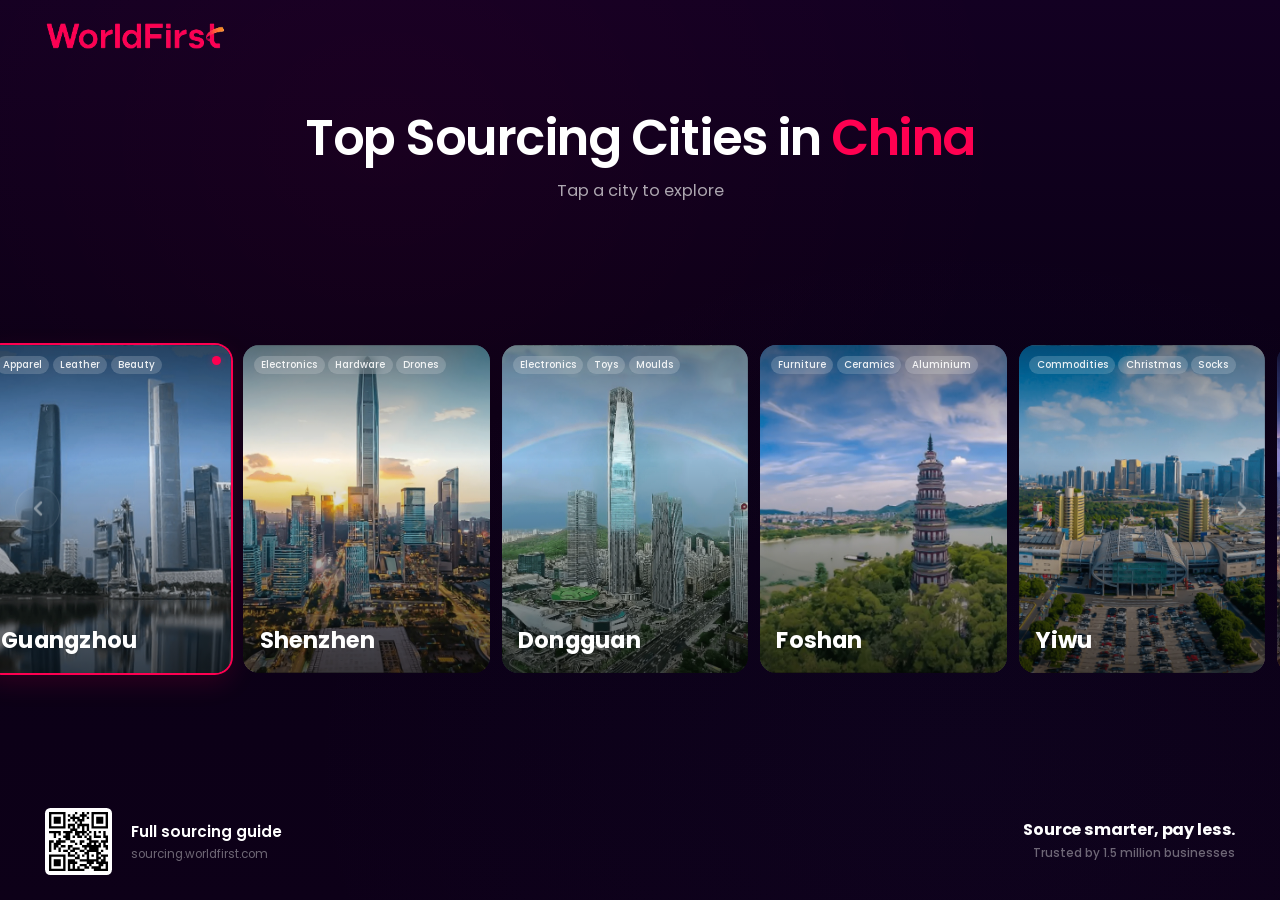
<file: index.html>
<!DOCTYPE html>
<html lang="en">
<head>
  <meta charset="UTF-8">
  <meta name="viewport" content="width=device-width, initial-scale=1.0, maximum-scale=1.0, user-scalable=no">
  <title>China Sourcing Navigator — WorldFirst</title>
  <link rel="stylesheet" href="fonts/poppins.css">
  <link rel="stylesheet" href="styles.css">
  <link rel="icon" href="images/favicon.png">
  <link rel="apple-touch-icon" href="images/favicon.png">
</head>
<body>
  <div id="app">

    <!-- ═══════════════════════════════════════════════ -->
    <!-- MAIN CAROUSEL VIEW                              -->
    <!-- ═══════════════════════════════════════════════ -->
    <section id="main-view" class="view active">

      <!-- Top bar -->
      <header class="top-bar">
        <div class="top-bar-left">
          <img src="images/wf-logo-nav.webp" alt="WorldFirst" class="wf-logo">
        </div>
      </header>

      <!-- Headline — pushed down closer to cards -->
      <div class="headline-area">
        <h1 class="main-headline">Top Sourcing Cities in <span class="accent">China</span></h1>
        <p class="main-subtitle">Tap a city to explore</p>
      </div>

      <!-- Carousel -->
      <div class="carousel-section">
        <button class="nav-arrow nav-arrow-left" id="nav-left" aria-label="Previous city">
          <svg width="24" height="24" viewBox="0 0 24 24" fill="none" stroke="currentColor" stroke-width="2.5" stroke-linecap="round" stroke-linejoin="round"><path d="M15 18l-6-6 6-6"/></svg>
        </button>
        <div class="carousel-track-wrapper" id="carousel-wrapper">
          <div class="carousel-track" id="carousel-track">
            <!-- Cards rendered by JS -->
          </div>
        </div>
        <button class="nav-arrow nav-arrow-right" id="nav-right" aria-label="Next city">
          <svg width="24" height="24" viewBox="0 0 24 24" fill="none" stroke="currentColor" stroke-width="2.5" stroke-linecap="round" stroke-linejoin="round"><path d="M9 18l6-6-6-6"/></svg>
        </button>
      </div>

      <!-- Bottom bar -->
      <footer class="bottom-bar">
        <div class="bottom-bar-left">
          <div class="qr-frame">
            <img src="qr/main.svg" alt="QR Code" class="qr-code">
          </div>
          <div class="qr-text">
            <span class="qr-label">Full sourcing guide</span>
            <span class="qr-url">sourcing.worldfirst.com</span>
          </div>
        </div>
        <div class="bottom-bar-right">
          <div class="bottom-slogan">
            <span class="slogan-text">Source smarter, pay less.</span>
            <span class="slogan-trust">Trusted by 1.5 million businesses</span>
          </div>
        </div>
      </footer>
    </section>

    <!-- ═══════════════════════════════════════════════ -->
    <!-- GUANGZHOU DETAIL VIEW                           -->
    <!-- ═══════════════════════════════════════════════ -->
    <section id="city-view" class="view">
      <div class="city-bg" id="city-bg"></div>
      <div class="city-overlay"></div>

      <header class="top-bar city-top-bar">
        <button class="back-btn" id="back-btn" aria-label="Back to cities">
          <svg width="20" height="20" viewBox="0 0 24 24" fill="none" stroke="currentColor" stroke-width="2.5" stroke-linecap="round" stroke-linejoin="round"><path d="M19 12H5M12 19l-7-7 7-7"/></svg>
          <span>Back to Cities</span>
        </button>
        <img src="images/wf-logo-reversed.webp" alt="WorldFirst" class="wf-logo">
      </header>

      <div class="city-content">
        <div class="city-header">
          <span class="city-badge">Canton Fair Host City</span>
          <h1 class="city-name">Guangzhou</h1>
          <p class="city-desc">China's oldest trade capital. Gateway to the Pearl River Delta manufacturing belt and the world's densest cluster of wholesale markets.</p>
          <div class="city-facts">
            <div class="fact"><span class="fact-num">8+</span><span class="fact-text">Wholesale Markets</span></div>
            <div class="fact-divider"></div>
            <div class="fact"><span class="fact-num">30</span><span class="fact-text">Min from Canton Fair</span></div>
            <div class="fact-divider"></div>
            <div class="fact"><span class="fact-num">#1</span><span class="fact-text">Apparel & Leather Hub</span></div>
          </div>
        </div>

        <div class="categories-section">
          <h2 class="categories-title">What Guangzhou <span class="accent">Makes</span></h2>
          <p class="categories-subtitle">Matched to Canton Fair phases so you know exactly where to look</p>
          <div class="categories-grid" id="categories-grid"></div>
        </div>
      </div>

      <footer class="bottom-bar city-bottom-bar">
        <div class="bottom-bar-left">
          <div class="qr-frame">
            <img src="qr/guangzhou.svg" alt="QR Code" class="qr-code">
          </div>
          <div class="qr-text">
            <span class="qr-label">Full Guangzhou sourcing guide</span>
            <span class="qr-url">sourcing.worldfirst.com/cities/guangzhou</span>
          </div>
        </div>
        <div class="bottom-bar-right">
          <div class="bottom-slogan">
            <img src="images/wf-logo-reversed.webp" alt="WorldFirst" class="wf-logo-bottom">
            <span class="slogan-text">Source smarter, pay less.</span>
            <span class="slogan-trust">Trusted by 1.5 million businesses</span>
          </div>
        </div>
      </footer>
    </section>

    <!-- ═══════════════════════════════════════════════ -->
    <!-- CITY PREVIEW MODAL                              -->
    <!-- ═══════════════════════════════════════════════ -->
    <div id="city-modal" class="modal">
      <div class="modal-content modal-enriched">
        <button class="modal-close" id="modal-close" aria-label="Close">
          <svg width="22" height="22" viewBox="0 0 24 24" fill="none" stroke="currentColor" stroke-width="2" stroke-linecap="round" stroke-linejoin="round"><line x1="18" y1="6" x2="6" y2="18"/><line x1="6" y1="6" x2="18" y2="18"/></svg>
        </button>

        <!-- Left: City image panel -->
        <div class="modal-image-panel">
          <div class="modal-bg" id="modal-bg"></div>
          <div class="modal-image-overlay"></div>
          <div class="modal-image-content">
            <h2 class="modal-city-name" id="modal-city-name"></h2>
            <p class="modal-city-tagline" id="modal-tagline"></p>
          </div>
        </div>

        <!-- Right: Content panel -->
        <div class="modal-info-panel">
          <div class="modal-info-scroll">
            <!-- Description -->
            <p class="modal-desc" id="modal-desc"></p>

            <!-- Categories -->
            <div class="modal-section">
              <h3 class="modal-section-title">Key Product Categories</h3>
              <div class="modal-categories" id="modal-categories"></div>
            </div>

            <!-- Wholesale markets — card format -->
            <div class="modal-section" id="modal-markets-section">
              <h3 class="modal-section-title">Key Wholesale Markets</h3>
              <div class="modal-markets-grid" id="modal-markets"></div>
            </div>

            <!-- Bottom: QR right-aligned -->
            <div class="modal-bottom-row">
              <div class="modal-qr-area modal-qr-right">
                <div class="modal-qr-info">
                  <span class="modal-qr-label">Full city guide</span>
                  <span class="modal-qr-url" id="modal-qr-url"></span>
                </div>
                <div class="modal-qr-frame modal-qr-large">
                  <img id="modal-qr" class="qr-code" alt="QR Code">
                </div>
              </div>
            </div>
          </div>
        </div>
      </div>
    </div>

  </div>

  <script src="app.js"></script>
</body>
</html>
</file>
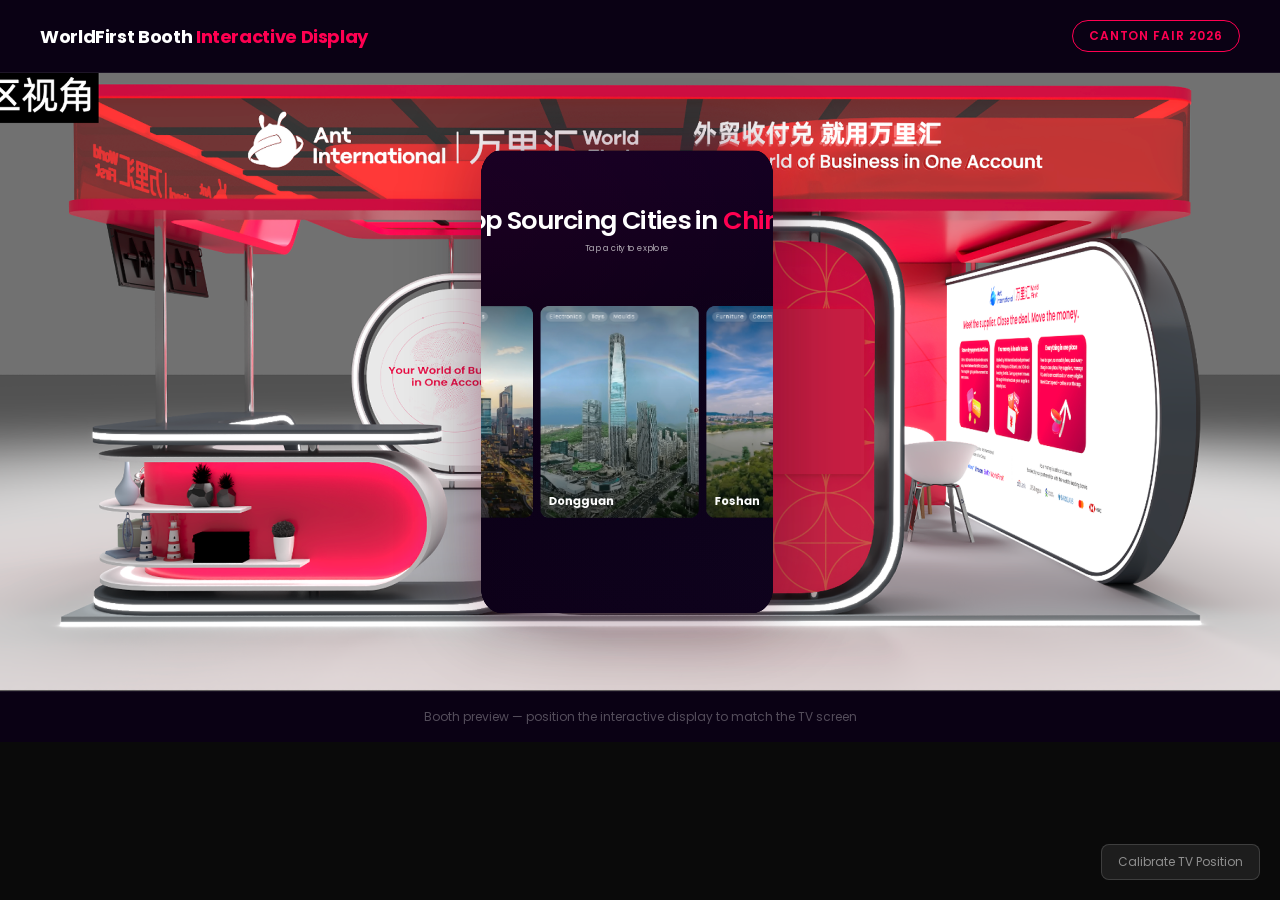
<file: booth.html>
<!DOCTYPE html>
<html lang="en">
<head>
  <meta charset="UTF-8">
  <meta name="viewport" content="width=device-width, initial-scale=1.0">
  <title>Booth Preview — Canton Fair 2026</title>
  <link rel="preconnect" href="https://fonts.googleapis.com">
  <link rel="preconnect" href="https://fonts.gstatic.com" crossorigin>
  <link href="https://fonts.googleapis.com/css2?family=Poppins:wght@400;500;600;700&display=swap" rel="stylesheet">
  <link rel="icon" href="data:image/svg+xml,<svg xmlns='http://www.w3.org/2000/svg' viewBox='0 0 100 100'><text y='.9em' font-size='90'>🏭</text></svg>">
  <style>
    *, *::before, *::after {
      box-sizing: border-box;
      margin: 0;
      padding: 0;
    }

    body {
      font-family: 'Poppins', sans-serif;
      background: #0a0a0a;
      color: #fff;
      min-height: 100vh;
    }

    /* ── Header ── */
    .page-header {
      padding: 20px 40px;
      display: flex;
      align-items: center;
      justify-content: space-between;
      background: rgba(10, 0, 21, 0.95);
      border-bottom: 1px solid rgba(255, 255, 255, 0.08);
    }

    .page-title {
      font-size: 18px;
      font-weight: 700;
      letter-spacing: -0.02em;
    }

    .page-title span {
      color: #FF0051;
    }

    .page-badge {
      font-size: 12px;
      font-weight: 600;
      padding: 6px 16px;
      border: 1.5px solid #FF0051;
      border-radius: 50px;
      color: #FF0051;
      text-transform: uppercase;
      letter-spacing: 0.08em;
    }

    /* ── Booth Container ── */
    .booth-container {
      position: relative;
      width: 100%;
      max-width: 100%;
      overflow: hidden;
    }

    .booth-image {
      width: 100%;
      height: auto;
      display: block;
    }

    /* ── Interactive TV Frame ──
       Positioned to match the center rounded-rectangle screen
       in the booth render. Adjust these values to fine-tune. */
    .tv-frame {
      position: absolute;
      /* Calibrated to match the center rounded-rectangle screen in the 3D render */
      top: 12.5%;
      left: 37.6%;
      width: 22.8%;
      height: 75%;
      border-radius: 7% / 5.5%;
      overflow: hidden;
      /* Subtle glow to simulate screen light */
      box-shadow:
        0 0 40px rgba(255, 0, 81, 0.15),
        0 0 80px rgba(10, 0, 21, 0.4);
    }

    .tv-frame {
      display: flex;
      align-items: center;
      justify-content: center;
    }

    .tv-frame iframe {
      /* Render at native 16:9 resolution, then scale down to fit */
      width: 1280px;
      height: 720px;
      border: none;
      transform-origin: center center;
      flex-shrink: 0;
      /* Scale is set dynamically by JS based on actual frame size */
    }

    /* ── Calibration controls (hidden by default) ── */
    .calibration {
      position: fixed;
      bottom: 20px;
      left: 50%;
      transform: translateX(-50%);
      display: none;
      gap: 12px;
      align-items: center;
      background: rgba(0, 0, 0, 0.85);
      backdrop-filter: blur(12px);
      padding: 12px 24px;
      border-radius: 12px;
      border: 1px solid rgba(255, 255, 255, 0.1);
      z-index: 100;
      font-size: 13px;
    }

    .calibration.active {
      display: flex;
    }

    .calibration label {
      display: flex;
      align-items: center;
      gap: 6px;
      white-space: nowrap;
    }

    .calibration input[type="range"] {
      width: 100px;
      accent-color: #FF0051;
    }

    .calibration .val {
      font-family: monospace;
      color: #FF0051;
      min-width: 50px;
    }

    .calibration button {
      background: #FF0051;
      color: white;
      border: none;
      padding: 6px 14px;
      border-radius: 6px;
      cursor: pointer;
      font-family: inherit;
      font-weight: 600;
      font-size: 12px;
    }

    .toggle-calibrate {
      position: fixed;
      bottom: 20px;
      right: 20px;
      background: rgba(255, 255, 255, 0.08);
      border: 1px solid rgba(255, 255, 255, 0.15);
      color: rgba(255, 255, 255, 0.5);
      padding: 8px 16px;
      border-radius: 8px;
      cursor: pointer;
      font-family: inherit;
      font-size: 12px;
      z-index: 99;
      transition: all 0.2s;
    }

    .toggle-calibrate:hover {
      background: rgba(255, 255, 255, 0.12);
      color: white;
    }

    /* ── Footer ── */
    .page-footer {
      padding: 16px 40px;
      text-align: center;
      font-size: 12px;
      color: rgba(255, 255, 255, 0.3);
      background: rgba(10, 0, 21, 0.95);
      border-top: 1px solid rgba(255, 255, 255, 0.06);
    }
  </style>
</head>
<body>

  <header class="page-header">
    <h1 class="page-title">WorldFirst Booth <span>Interactive Display</span></h1>
    <span class="page-badge">Canton Fair 2026</span>
  </header>

  <div class="booth-container" id="booth-container">
    <img src="images/booth.png" alt="WorldFirst Canton Fair Booth" class="booth-image" id="booth-image">

    <div class="tv-frame" id="tv-frame">
      <iframe src="index.html" title="Interactive Display"></iframe>
    </div>
  </div>

  <footer class="page-footer">
    Booth preview — position the interactive display to match the TV screen
  </footer>

  <!-- Calibration tool to fine-tune TV frame position -->
  <button class="toggle-calibrate" id="toggle-cal">Calibrate TV Position</button>

  <div class="calibration" id="calibration">
    <label>Top <input type="range" id="cal-top" min="0" max="50" step="0.1" value="12.5"><span class="val" id="val-top">12.5%</span></label>
    <label>Left <input type="range" id="cal-left" min="0" max="70" step="0.1" value="37.6"><span class="val" id="val-left">37.6%</span></label>
    <label>W <input type="range" id="cal-width" min="10" max="60" step="0.1" value="22.8"><span class="val" id="val-width">22.8%</span></label>
    <label>H <input type="range" id="cal-height" min="10" max="100" step="0.1" value="75"><span class="val" id="val-height">75%</span></label>
    <label>R <input type="range" id="cal-radius" min="0" max="10" step="0.1" value="7"><span class="val" id="val-radius">7%</span></label>
    <button id="copy-css">Copy CSS</button>
  </div>

  <script>
    const tvFrame = document.getElementById('tv-frame');
    const tvIframe = tvFrame.querySelector('iframe');
    const calPanel = document.getElementById('calibration');
    const toggleBtn = document.getElementById('toggle-cal');

    // Scale the 1280x720 iframe to fill the TV frame (cover mode), centered
    function scaleIframe() {
      const frameW = tvFrame.clientWidth;
      const frameH = tvFrame.clientHeight;
      // Cover: scale to fill both dimensions, overflow hidden clips edges
      const scale = Math.max(frameW / 1280, frameH / 720);
      tvIframe.style.transform = `scale(${scale})`;
    }

    // Run on load and resize
    window.addEventListener('load', scaleIframe);
    window.addEventListener('resize', scaleIframe);
    // Also run after image loads (drives the container size)
    document.getElementById('booth-image').addEventListener('load', scaleIframe);

    toggleBtn.addEventListener('click', () => {
      calPanel.classList.toggle('active');
    });

    const sliders = {
      top:    { el: document.getElementById('cal-top'),    val: document.getElementById('val-top'),    prop: 'top',          unit: '%' },
      left:   { el: document.getElementById('cal-left'),   val: document.getElementById('val-left'),   prop: 'left',         unit: '%' },
      width:  { el: document.getElementById('cal-width'),  val: document.getElementById('val-width'),  prop: 'width',        unit: '%' },
      height: { el: document.getElementById('cal-height'), val: document.getElementById('val-height'), prop: 'height',       unit: '%' },
      radius: { el: document.getElementById('cal-radius'), val: document.getElementById('val-radius'), prop: 'borderRadius', unit: '%' },
    };

    Object.entries(sliders).forEach(([key, s]) => {
      s.el.addEventListener('input', () => {
        const v = s.el.value;
        s.val.textContent = v + s.unit;
        if (key === 'radius') {
          tvFrame.style.borderRadius = `${v}% / ${v}%`;
        } else {
          tvFrame.style[s.prop] = v + s.unit;
        }
      });
    });

    document.getElementById('copy-css').addEventListener('click', () => {
      const css = `top: ${sliders.top.el.value}%; left: ${sliders.left.el.value}%; width: ${sliders.width.el.value}%; height: ${sliders.height.el.value}%; border-radius: ${sliders.radius.el.value}% / ${sliders.radius.el.value}%;`;
      navigator.clipboard.writeText(css).then(() => {
        document.getElementById('copy-css').textContent = 'Copied!';
        setTimeout(() => document.getElementById('copy-css').textContent = 'Copy CSS', 1500);
      });
    });
  </script>
</body>
</html>
</file>
<file: fonts/poppins.css>
/* devanagari */
@font-face {
  font-family: 'Poppins';
  font-style: normal;
  font-weight: 400;
  font-display: swap;
  src: url(./pxiEyp8kv8JHgFVrJJbecnFHGPezSQ.woff2) format('woff2');
  unicode-range: U+0900-097F, U+1CD0-1CF9, U+200C-200D, U+20A8, U+20B9, U+20F0, U+25CC, U+A830-A839, U+A8E0-A8FF, U+11B00-11B09;
}
/* latin-ext */
@font-face {
  font-family: 'Poppins';
  font-style: normal;
  font-weight: 400;
  font-display: swap;
  src: url(./pxiEyp8kv8JHgFVrJJnecnFHGPezSQ.woff2) format('woff2');
  unicode-range: U+0100-02BA, U+02BD-02C5, U+02C7-02CC, U+02CE-02D7, U+02DD-02FF, U+0304, U+0308, U+0329, U+1D00-1DBF, U+1E00-1E9F, U+1EF2-1EFF, U+2020, U+20A0-20AB, U+20AD-20C0, U+2113, U+2C60-2C7F, U+A720-A7FF;
}
/* latin */
@font-face {
  font-family: 'Poppins';
  font-style: normal;
  font-weight: 400;
  font-display: swap;
  src: url(./pxiEyp8kv8JHgFVrJJfecnFHGPc.woff2) format('woff2');
  unicode-range: U+0000-00FF, U+0131, U+0152-0153, U+02BB-02BC, U+02C6, U+02DA, U+02DC, U+0304, U+0308, U+0329, U+2000-206F, U+20AC, U+2122, U+2191, U+2193, U+2212, U+2215, U+FEFF, U+FFFD;
}
/* devanagari */
@font-face {
  font-family: 'Poppins';
  font-style: normal;
  font-weight: 500;
  font-display: swap;
  src: url(./pxiByp8kv8JHgFVrLGT9Z11lFd2JQEl8qw.woff2) format('woff2');
  unicode-range: U+0900-097F, U+1CD0-1CF9, U+200C-200D, U+20A8, U+20B9, U+20F0, U+25CC, U+A830-A839, U+A8E0-A8FF, U+11B00-11B09;
}
/* latin-ext */
@font-face {
  font-family: 'Poppins';
  font-style: normal;
  font-weight: 500;
  font-display: swap;
  src: url(./pxiByp8kv8JHgFVrLGT9Z1JlFd2JQEl8qw.woff2) format('woff2');
  unicode-range: U+0100-02BA, U+02BD-02C5, U+02C7-02CC, U+02CE-02D7, U+02DD-02FF, U+0304, U+0308, U+0329, U+1D00-1DBF, U+1E00-1E9F, U+1EF2-1EFF, U+2020, U+20A0-20AB, U+20AD-20C0, U+2113, U+2C60-2C7F, U+A720-A7FF;
}
/* latin */
@font-face {
  font-family: 'Poppins';
  font-style: normal;
  font-weight: 500;
  font-display: swap;
  src: url(./pxiByp8kv8JHgFVrLGT9Z1xlFd2JQEk.woff2) format('woff2');
  unicode-range: U+0000-00FF, U+0131, U+0152-0153, U+02BB-02BC, U+02C6, U+02DA, U+02DC, U+0304, U+0308, U+0329, U+2000-206F, U+20AC, U+2122, U+2191, U+2193, U+2212, U+2215, U+FEFF, U+FFFD;
}
/* devanagari */
@font-face {
  font-family: 'Poppins';
  font-style: normal;
  font-weight: 600;
  font-display: swap;
  src: url(./pxiByp8kv8JHgFVrLEj6Z11lFd2JQEl8qw.woff2) format('woff2');
  unicode-range: U+0900-097F, U+1CD0-1CF9, U+200C-200D, U+20A8, U+20B9, U+20F0, U+25CC, U+A830-A839, U+A8E0-A8FF, U+11B00-11B09;
}
/* latin-ext */
@font-face {
  font-family: 'Poppins';
  font-style: normal;
  font-weight: 600;
  font-display: swap;
  src: url(./pxiByp8kv8JHgFVrLEj6Z1JlFd2JQEl8qw.woff2) format('woff2');
  unicode-range: U+0100-02BA, U+02BD-02C5, U+02C7-02CC, U+02CE-02D7, U+02DD-02FF, U+0304, U+0308, U+0329, U+1D00-1DBF, U+1E00-1E9F, U+1EF2-1EFF, U+2020, U+20A0-20AB, U+20AD-20C0, U+2113, U+2C60-2C7F, U+A720-A7FF;
}
/* latin */
@font-face {
  font-family: 'Poppins';
  font-style: normal;
  font-weight: 600;
  font-display: swap;
  src: url(./pxiByp8kv8JHgFVrLEj6Z1xlFd2JQEk.woff2) format('woff2');
  unicode-range: U+0000-00FF, U+0131, U+0152-0153, U+02BB-02BC, U+02C6, U+02DA, U+02DC, U+0304, U+0308, U+0329, U+2000-206F, U+20AC, U+2122, U+2191, U+2193, U+2212, U+2215, U+FEFF, U+FFFD;
}
/* devanagari */
@font-face {
  font-family: 'Poppins';
  font-style: normal;
  font-weight: 700;
  font-display: swap;
  src: url(./pxiByp8kv8JHgFVrLCz7Z11lFd2JQEl8qw.woff2) format('woff2');
  unicode-range: U+0900-097F, U+1CD0-1CF9, U+200C-200D, U+20A8, U+20B9, U+20F0, U+25CC, U+A830-A839, U+A8E0-A8FF, U+11B00-11B09;
}
/* latin-ext */
@font-face {
  font-family: 'Poppins';
  font-style: normal;
  font-weight: 700;
  font-display: swap;
  src: url(./pxiByp8kv8JHgFVrLCz7Z1JlFd2JQEl8qw.woff2) format('woff2');
  unicode-range: U+0100-02BA, U+02BD-02C5, U+02C7-02CC, U+02CE-02D7, U+02DD-02FF, U+0304, U+0308, U+0329, U+1D00-1DBF, U+1E00-1E9F, U+1EF2-1EFF, U+2020, U+20A0-20AB, U+20AD-20C0, U+2113, U+2C60-2C7F, U+A720-A7FF;
}
/* latin */
@font-face {
  font-family: 'Poppins';
  font-style: normal;
  font-weight: 700;
  font-display: swap;
  src: url(./pxiByp8kv8JHgFVrLCz7Z1xlFd2JQEk.woff2) format('woff2');
  unicode-range: U+0000-00FF, U+0131, U+0152-0153, U+02BB-02BC, U+02C6, U+02DA, U+02DC, U+0304, U+0308, U+0329, U+2000-206F, U+20AC, U+2122, U+2191, U+2193, U+2212, U+2215, U+FEFF, U+FFFD;
}
/* devanagari */
@font-face {
  font-family: 'Poppins';
  font-style: normal;
  font-weight: 800;
  font-display: swap;
  src: url(./pxiByp8kv8JHgFVrLDD4Z11lFd2JQEl8qw.woff2) format('woff2');
  unicode-range: U+0900-097F, U+1CD0-1CF9, U+200C-200D, U+20A8, U+20B9, U+20F0, U+25CC, U+A830-A839, U+A8E0-A8FF, U+11B00-11B09;
}
/* latin-ext */
@font-face {
  font-family: 'Poppins';
  font-style: normal;
  font-weight: 800;
  font-display: swap;
  src: url(./pxiByp8kv8JHgFVrLDD4Z1JlFd2JQEl8qw.woff2) format('woff2');
  unicode-range: U+0100-02BA, U+02BD-02C5, U+02C7-02CC, U+02CE-02D7, U+02DD-02FF, U+0304, U+0308, U+0329, U+1D00-1DBF, U+1E00-1E9F, U+1EF2-1EFF, U+2020, U+20A0-20AB, U+20AD-20C0, U+2113, U+2C60-2C7F, U+A720-A7FF;
}
/* latin */
@font-face {
  font-family: 'Poppins';
  font-style: normal;
  font-weight: 800;
  font-display: swap;
  src: url(./pxiByp8kv8JHgFVrLDD4Z1xlFd2JQEk.woff2) format('woff2');
  unicode-range: U+0000-00FF, U+0131, U+0152-0153, U+02BB-02BC, U+02C6, U+02DA, U+02DC, U+0304, U+0308, U+0329, U+2000-206F, U+20AC, U+2122, U+2191, U+2193, U+2212, U+2215, U+FEFF, U+FFFD;
}
</file>
<file: styles.css>
/* ═══════════════════════════════════════════════════════
   China Sourcing Navigator — Interactive Display
   ═══════════════════════════════════════════════════════ */

/* ── Reset & Base ── */
*, *::before, *::after { box-sizing: border-box; margin: 0; padding: 0; }

html, body {
  width: 100vw; height: 100vh; overflow: hidden;
  font-family: 'Poppins', sans-serif;
  background: #0a0015; color: #ffffff;
  -webkit-font-smoothing: antialiased;
  -moz-osx-font-smoothing: grayscale;
  touch-action: manipulation;
}

/* ── CSS Variables ── */
:root {
  --wf-red: #FF0051;
  --wf-red-glow: rgba(255, 0, 81, 0.3);
  --bg-deep: #0a0015;
  --glass: rgba(255, 255, 255, 0.07);
  --glass-border: rgba(255, 255, 255, 0.10);
  --glass-hover: rgba(255, 255, 255, 0.14);
  --text-primary: #ffffff;
  --text-secondary: rgba(255, 255, 255, 0.65);
  --text-muted: rgba(255, 255, 255, 0.4);
  --side-pad: 3.5vw;
  --card-gap: 12px;
  --radius-sm: 0.6vh;
  --radius-md: 1.2vh;
  --radius-lg: 1.8vh;
}

#app { position: relative; width: 100vw; height: 100vh; overflow: hidden; }

/* ═══ VIEW SYSTEM ═══ */
.view {
  position: absolute; inset: 0;
  display: flex; flex-direction: column;
  opacity: 0; pointer-events: none;
  transition: opacity 0.45s ease, transform 0.45s ease;
  transform: translateX(4vw);
}
.view.active { opacity: 1; pointer-events: all; transform: translateX(0); z-index: 1; }
.view.exit-left { transform: translateX(-4vw); }

#main-view {
  background:
    radial-gradient(ellipse at 30% 15%, rgba(255, 0, 81, 0.04) 0%, transparent 50%),
    radial-gradient(ellipse at 75% 85%, rgba(74, 100, 217, 0.03) 0%, transparent 50%),
    linear-gradient(180deg, #130022 0%, #0a0015 45%, #0d0018 100%);
}

/* ═══ TOP BAR ═══ */
.top-bar {
  display: flex; align-items: center; justify-content: space-between;
  padding: 2vh var(--side-pad) 0; height: 6vh; flex-shrink: 0;
}
.top-bar-left { display: flex; align-items: center; gap: 1.2vw; }

.wf-logo {
  height: 2.8vh; max-height: 30px;
  width: auto;
}

/* ═══ HEADLINE AREA ═══ */
.headline-area {
  text-align: center;
  padding: 0 var(--side-pad) 1.5vh;
  flex-shrink: 0;
  display: flex; flex-direction: column;
  align-items: center; justify-content: flex-end;
  flex-grow: 1;
  max-height: 18vh;
}

.main-headline {
  font-size: clamp(30px, 5.5vh, 68px);
  font-weight: 600; letter-spacing: -0.03em;
  line-height: 1.05; margin-bottom: 0.6vh;
}

.accent { color: var(--wf-red); }

.main-subtitle {
  font-size: clamp(13px, 1.8vh, 22px);
  color: var(--text-secondary); font-weight: 400;
  margin-top: 8px;
}

/* ═══ CAROUSEL — seamless continuous scroll ═══ */
.carousel-section {
  flex: 1; display: flex; align-items: stretch;
  padding: 0.5vh 0; position: relative; min-height: 0;
  cursor: grab;
}
.carousel-section.dragging { cursor: grabbing; }

/* ── Nav Arrows ── */
.nav-arrow {
  position: absolute; top: 50%; transform: translateY(-50%);
  z-index: 5; width: clamp(36px, 5vh, 56px); height: clamp(36px, 5vh, 56px);
  border-radius: 50%; border: 1.5px solid rgba(255,255,255,0.15);
  background: rgba(255,255,255,0.06);
  backdrop-filter: blur(8px); -webkit-backdrop-filter: blur(8px);
  color: rgba(255,255,255,0.7); cursor: pointer;
  display: flex; align-items: center; justify-content: center;
  transition: all 0.25s ease;
  opacity: 0.6;
}
.nav-arrow:hover { opacity: 1; background: rgba(255,255,255,0.12); border-color: rgba(255,255,255,0.3); }
.nav-arrow:active { transform: translateY(-50%) scale(0.92); }
.nav-arrow-left { left: 1.2vw; }
.nav-arrow-right { right: 1.2vw; }

.carousel-track-wrapper {
  flex: 1; overflow: hidden; position: relative;
}

.carousel-track {
  display: flex; gap: var(--card-gap);
  height: 100%; align-items: center;
  will-change: transform;
  /* Continuous linear animation — set by JS */
}

/* ── City Cards ── */
.carousel-card {
  flex-shrink: 0;
  border-radius: var(--radius-lg);
  overflow: hidden; position: relative;
  cursor: pointer;
  transition: transform 0.35s ease, box-shadow 0.35s ease;
}

.carousel-card:hover,
.carousel-card:active {
  transform: scale(1.04);
  box-shadow: 0 2vh 5vh rgba(0,0,0,0.4), 0 0 3vh var(--wf-red-glow);
}

.carousel-card.active-city {
  box-shadow: 0 0 0 2px var(--wf-red), 0 1vh 3vh rgba(255,0,81,0.15);
}
.carousel-card.active-city:hover {
  box-shadow: 0 0 0 2px var(--wf-red), 0 2vh 5vh rgba(0,0,0,0.4), 0 0 4vh var(--wf-red-glow);
}

.card-image {
  position: absolute; inset: 0;
  background-size: cover; background-position: center;
  transition: transform 0.6s ease;
}
.carousel-card:hover .card-image { transform: scale(1.08); }

.card-overlay {
  position: absolute; inset: 0;
  background: linear-gradient(to bottom, rgba(0,0,0,0.45) 0%, transparent 35%, rgba(0,0,0,0.65) 100%);
  transition: background 0.3s ease;
}
.carousel-card:hover .card-overlay {
  background: linear-gradient(to bottom, rgba(0,0,0,0.5) 0%, transparent 25%, rgba(0,0,0,0.85) 100%);
}

.card-categories {
  position: absolute; top: 1.2vh; left: 1.2vh; right: 1.2vh;
  display: flex; flex-wrap: wrap; gap: 0.4vh;
}
.card-cat-pill {
  font-size: clamp(8px, 1.1vh, 13px);
  padding: 0.25vh 0.8vh;
  background: rgba(255,255,255,0.18); color: rgba(255,255,255,0.9);
  border-radius: 50px;
  backdrop-filter: blur(6px); -webkit-backdrop-filter: blur(6px);
  white-space: nowrap; font-weight: 500;
}

.card-bottom { position: absolute; bottom: 0; left: 0; right: 0; padding: 1.8vh; }
.card-city-name {
  font-size: clamp(16px, 2.5vh, 30px); font-weight: 700;
  color: white; letter-spacing: 0.01em;
  transition: transform 0.3s ease;
}
.carousel-card:hover .card-city-name { transform: translateY(-2.8vh); }

.card-cta {
  position: absolute; bottom: 1.8vh; left: 1.8vh;
  display: flex; align-items: center; gap: 0.5vh;
  font-size: clamp(10px, 1.3vh, 15px); font-weight: 500;
  color: white; opacity: 0; transform: translateY(1vh);
  transition: opacity 0.3s ease, transform 0.3s ease;
}
.carousel-card:hover .card-cta { opacity: 1; transform: translateY(0); }
.card-cta-explore { color: var(--wf-red); font-weight: 600; }

.card-active-dot {
  position: absolute; top: 1.2vh; right: 1.2vh;
  width: 1vh; height: 1vh; border-radius: 50%;
  background: var(--wf-red); box-shadow: 0 0 0.8vh var(--wf-red-glow);
  animation: dot-pulse 2s ease-in-out infinite;
}
@keyframes dot-pulse {
  0%, 100% { opacity: 1; box-shadow: 0 0 0.8vh var(--wf-red-glow); }
  50% { opacity: 0.6; box-shadow: 0 0 1.5vh var(--wf-red-glow); }
}

/* ═══ BOTTOM BAR ═══ */
.bottom-bar {
  display: flex; align-items: center; justify-content: space-between;
  padding: 0 var(--side-pad) 2vh; height: 11vh; flex-shrink: 0;
}
.bottom-bar-left { display: flex; align-items: center; gap: 1.5vw; }
.bottom-bar-right { display: flex; align-items: center; }

.qr-frame {
  width: 7.5vh; height: 7.5vh; background: white;
  border-radius: var(--radius-sm); padding: 0.5vh;
  display: flex; align-items: center; justify-content: center;
}
.qr-code { width: 100%; height: 100%; display: block; }

.qr-text { display: flex; flex-direction: column; gap: 0.3vh; }
.qr-label { font-size: clamp(12px, 1.7vh, 20px); font-weight: 600; color: var(--text-primary); }
.qr-url { font-size: clamp(10px, 1.3vh, 16px); color: var(--text-muted); }

/* ── Bottom right slogan ── */
.bottom-slogan {
  display: flex; flex-direction: column; align-items: flex-end; gap: 0.3vh;
  text-align: right;
  margin-bottom: 0.5vh;
}
.slogan-text {
  font-size: clamp(14px, 1.8vh, 22px); font-weight: 700;
  color: var(--text-primary); letter-spacing: -0.01em;
}
.slogan-trust {
  font-size: clamp(10px, 1.3vh, 15px); font-weight: 500;
  color: var(--text-muted);
}

/* ═══════════════════════════════════════════════════════
   GUANGZHOU DETAIL VIEW
   ═══════════════════════════════════════════════════════ */
.city-bg {
  position: absolute; inset: -20px;
  background-size: cover; background-position: center;
  filter: blur(8px) brightness(0.6); transform: scale(1.05);
}
.city-overlay {
  position: absolute; inset: 0;
  background: linear-gradient(135deg, rgba(10,0,21,0.93) 0%, rgba(19,0,45,0.88) 40%, rgba(10,0,21,0.95) 100%);
}
.city-top-bar { position: relative; z-index: 2; }

.back-btn {
  display: flex; align-items: center; gap: 0.6vw;
  background: var(--glass); border: 1.5px solid var(--glass-border);
  border-radius: 50px; padding: 0.7vh 1.4vw;
  color: white; font-size: clamp(10px, 1.3vh, 15px); font-weight: 500;
  cursor: pointer; font-family: 'Poppins', sans-serif;
  transition: all 0.2s ease;
  backdrop-filter: blur(8px); -webkit-backdrop-filter: blur(8px);
}
.back-btn:hover { background: var(--glass-hover); border-color: rgba(255,255,255,0.2); }
.back-btn:active { transform: scale(0.96); }

.city-content {
  flex: 1; position: relative; z-index: 2;
  display: flex; flex-direction: column; justify-content: center;
  padding: 0.5vh var(--side-pad) 1vh; min-height: 0; overflow: hidden;
}
.city-header { text-align: center; flex-shrink: 0; margin-bottom: 2vh; }

.city-badge {
  display: inline-block;
  font-size: clamp(9px, 1.1vh, 13px); font-weight: 600;
  text-transform: uppercase; letter-spacing: 0.15em; color: var(--wf-red);
  border: 1.5px solid rgba(255,0,81,0.5); padding: 0.35vh 1.2vw;
  border-radius: 50px; margin-bottom: 1vh; background: rgba(255,0,81,0.08);
}
.city-name {
  font-size: clamp(32px, 5.5vh, 68px); font-weight: 800;
  letter-spacing: -0.03em; line-height: 1; margin-bottom: 0.8vh;
}
.city-desc {
  font-size: clamp(12px, 1.6vh, 20px); color: var(--text-secondary);
  max-width: 50vw; margin: 0 auto 1.5vh; line-height: 1.5;
}
.city-facts { display: flex; align-items: center; justify-content: center; gap: 2vw; }
.fact { display: flex; align-items: baseline; gap: 0.3vw; }
.fact-num { font-size: clamp(14px, 2.2vh, 26px); font-weight: 800; color: var(--wf-red); }
.fact-text { font-size: clamp(10px, 1.2vh, 14px); color: var(--text-secondary); font-weight: 500; }
.fact-divider { width: 1px; height: 3vh; background: rgba(255,255,255,0.12); }

.categories-section { flex: 1; display: flex; flex-direction: column; min-height: 0; }
.categories-title { font-size: clamp(18px, 2.8vh, 34px); font-weight: 700; text-align: center; margin-bottom: 0.5vh; }
.categories-subtitle { font-size: clamp(10px, 1.3vh, 15px); color: var(--text-muted); text-align: center; margin-bottom: 1.5vh; }
.categories-grid {
  display: grid; grid-template-columns: repeat(4, 1fr);
  grid-auto-rows: min-content; gap: 1vh 1vw; max-width: 72vw; margin: 0 auto;
}
.category-card {
  background: var(--glass); border: 1px solid var(--glass-border);
  border-radius: var(--radius-md); padding: 1.5vh 1.2vw;
  backdrop-filter: blur(14px); -webkit-backdrop-filter: blur(14px);
  transition: all 0.25s ease; display: flex; flex-direction: column; gap: 0.6vh;
}
.category-card:hover { background: var(--glass-hover); border-color: rgba(255,255,255,0.2); transform: translateY(-2px); }
.cat-name { font-size: clamp(11px, 1.5vh, 17px); font-weight: 600; color: var(--text-primary); line-height: 1.2; }
.cat-stars { display: flex; gap: 0.2vh; }
.cat-star { width: clamp(10px, 1.3vh, 16px); height: clamp(10px, 1.3vh, 16px); }
.cat-star-filled { fill: var(--wf-red); stroke: var(--wf-red); }
.cat-star-empty { fill: none; stroke: rgba(255,255,255,0.2); }
.cat-phase {
  display: inline-flex; align-items: center; gap: 0.3vw;
  font-size: clamp(8px, 1vh, 12px); font-weight: 600;
  padding: 0.25vh 0.7vw; border-radius: 50px; width: fit-content; letter-spacing: 0.03em;
}
.phase-1 { background: rgba(96,165,250,0.15); color: #93C5FD; }
.phase-2 { background: rgba(251,191,36,0.15); color: #FCD34D; }
.phase-3 { background: rgba(52,211,153,0.15); color: #6EE7B7; }
.city-bottom-bar { position: relative; z-index: 2; }

/* ═══════════════════════════════════════════════════════
   CITY PREVIEW MODAL
   ═══════════════════════════════════════════════════════ */
.modal {
  position: fixed; inset: 0; z-index: 100;
  display: flex; align-items: center; justify-content: center;
  background: rgba(0,0,0,0.6);
  backdrop-filter: blur(10px); -webkit-backdrop-filter: blur(10px);
  opacity: 0; pointer-events: none; transition: opacity 0.35s ease;
}
.modal.active { opacity: 1; pointer-events: all; }

.modal-content {
  position: relative; border-radius: 2.5vh; overflow: hidden;
  border: 1px solid var(--glass-border);
  transition: transform 0.35s ease; transform: scale(0.92);
  background: var(--bg-deep);
}
.modal-enriched { width: 78vw; height: 82vh; display: flex; flex-direction: row; }
.modal.active .modal-content { transform: scale(1); }

.modal-close {
  position: absolute; top: 1.5vh; right: 1.5vh; z-index: 10;
  width: clamp(32px, 4vh, 48px); height: clamp(32px, 4vh, 48px);
  border-radius: 50%; border: 1.5px solid var(--glass-border);
  background: var(--glass); backdrop-filter: blur(8px); -webkit-backdrop-filter: blur(8px);
  color: white; cursor: pointer;
  display: flex; align-items: center; justify-content: center;
  transition: all 0.2s ease;
}
.modal-close:hover { background: var(--wf-red); border-color: var(--wf-red); }

/* ── Left: Image panel ── */
.modal-image-panel { position: relative; width: 34%; flex-shrink: 0; overflow: hidden; }
.modal-bg { position: absolute; inset: 0; background-size: cover; background-position: center; }
.modal-image-overlay {
  position: absolute; inset: 0;
  background: linear-gradient(to top, rgba(10,0,21,0.95) 0%, rgba(10,0,21,0.3) 50%, rgba(10,0,21,0.15) 100%);
}
.modal-image-content { position: absolute; bottom: 0; left: 0; right: 0; padding: 3vh 2vw; z-index: 2; }
.modal-city-name {
  font-size: clamp(28px, 5vh, 60px); font-weight: 800;
  letter-spacing: -0.02em; line-height: 1; margin-bottom: 0.8vh;
}
.modal-city-tagline { font-size: clamp(11px, 1.4vh, 17px); color: var(--text-secondary); line-height: 1.4; }

/* ── Right: Info panel ── */
.modal-info-panel { flex: 1; display: flex; flex-direction: column; min-width: 0; }
.modal-info-scroll {
  flex: 1; padding: 3.5vh 2.5vw 2.5vh;
  display: flex; flex-direction: column; gap: 2vh;
  overflow-y: auto;
}

.modal-desc {
  font-size: clamp(12px, 1.5vh, 18px); color: var(--text-secondary);
  line-height: 1.6; padding-bottom: 1.5vh;
  border-bottom: 1px solid var(--glass-border);
}

/* ── Categories ── */
.modal-section { display: flex; flex-direction: column; gap: 1vh; }
.modal-section-title {
  font-size: clamp(12px, 1.5vh, 17px); font-weight: 700;
  text-transform: uppercase; letter-spacing: 0.1em; color: var(--wf-red);
}

.modal-categories { display: flex; gap: 0.7vh; flex-wrap: wrap; }
.modal-cat-pill {
  font-size: clamp(12px, 1.5vh, 17px);
  padding: 0.8vh 1.5vw;
  background: rgba(255,0,81,0.1);
  border: 1.5px solid rgba(255,0,81,0.3);
  color: rgba(255,255,255,0.95);
  border-radius: 50px; font-weight: 600; white-space: nowrap;
  transition: all 0.2s ease;
}
.modal-cat-pill:hover {
  background: rgba(255,0,81,0.2);
  border-color: rgba(255,0,81,0.5);
}

/* ── Wholesale markets — card grid ── */
.modal-markets-grid {
  display: grid;
  grid-template-columns: repeat(auto-fill, minmax(14vw, 1fr));
  gap: 1vh;
}

.market-card {
  background: var(--glass);
  border: 1px solid var(--glass-border);
  border-radius: var(--radius-md);
  overflow: hidden;
  transition: all 0.25s ease;
}
.market-card:hover {
  background: var(--glass-hover);
  border-color: rgba(255,255,255,0.2);
  transform: translateY(-2px);
}

.market-card-img {
  width: 100%; height: 8vh;
  background-size: cover; background-position: center;
}

.market-card-body { padding: 1vh 0.8vw; }
.market-card-name {
  font-size: clamp(10px, 1.2vh, 14px); font-weight: 700;
  color: var(--text-primary); line-height: 1.3; margin-bottom: 0.3vh;
}
.market-card-detail {
  font-size: clamp(8px, 1vh, 12px);
  color: var(--text-muted); line-height: 1.3;
}
.market-card-address {
  font-size: clamp(7px, 0.9vh, 11px);
  color: var(--text-muted); margin-top: 0.3vh; font-style: italic;
}

/* ── Bottom: QR right-aligned ── */
.modal-bottom-row {
  display: flex; align-items: center; justify-content: flex-end;
  padding-top: 1.5vh;
  border-top: 1px solid var(--glass-border);
  margin-top: auto;
}

.modal-qr-right {
  display: flex; align-items: center; gap: 1.2vw;
}

.modal-qr-large {
  width: 8vh; height: 8vh;
  background: white; border-radius: var(--radius-sm);
  padding: 0.4vh;
  display: flex; align-items: center; justify-content: center; flex-shrink: 0;
}

.modal-qr-info { display: flex; flex-direction: column; gap: 0.15vh; text-align: right; }
.modal-qr-label { font-size: clamp(11px, 1.4vh, 16px); font-weight: 600; color: var(--text-primary); }
.modal-qr-url { font-size: clamp(8px, 1vh, 12px); color: var(--text-muted); }
</file>
